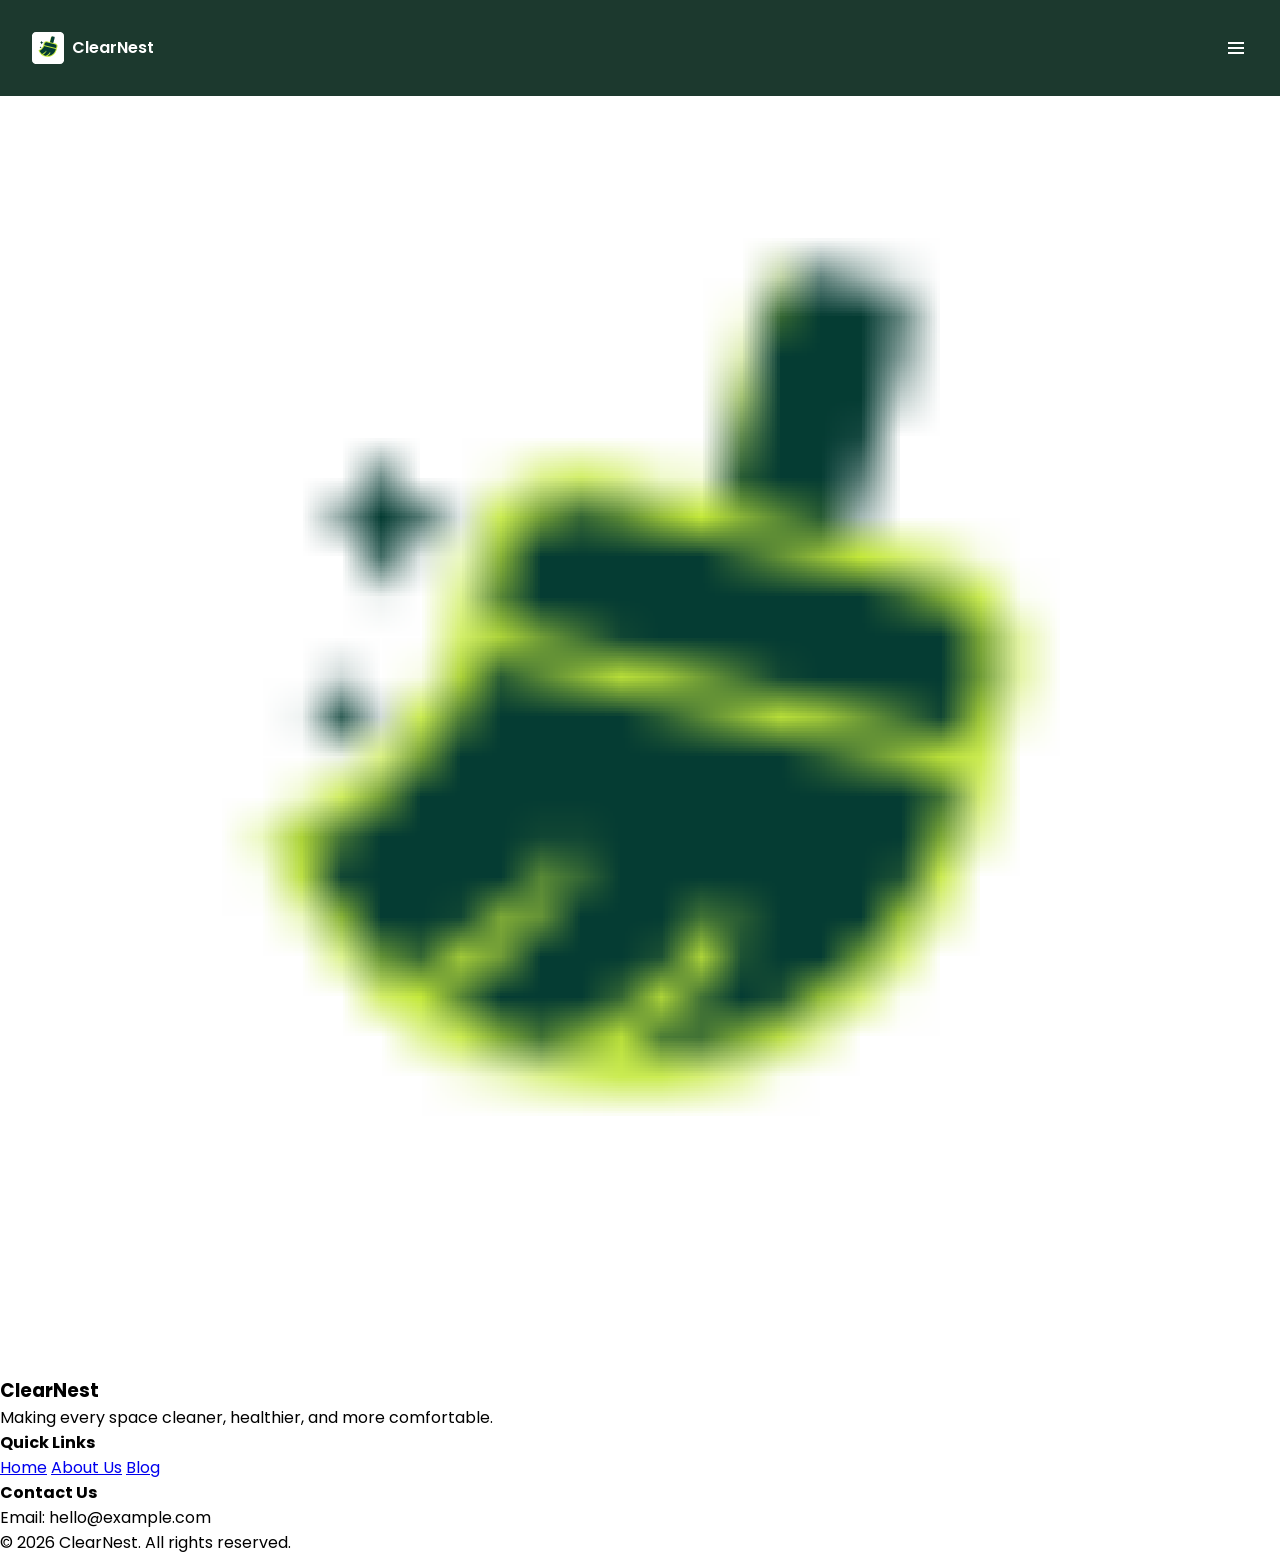
<file: index.html>
<!doctype html>
<html lang="en">
  <head>
    <meta charset="UTF-8" />
    <meta name="viewport" content="width=device-width, initial-scale=1.0" />
    <link rel="shortcut icon" href="./public/logo.png" type="image/x-icon" />
    <link rel="preconnect" href="https://fonts.googleapis.com" />
    <link rel="preconnect" href="https://fonts.gstatic.com" crossorigin />
    <link
      href="https://fonts.googleapis.com/css2?family=Agrave+Pro:wght@100..700&family=Inter:ital,opsz,wght@0,14..32,100..900;1,14..32,100..900&family=Montserrat:ital,wght@0,100..900;1,100..900&family=Poppins:ital,wght@0,100;0,200;0,300;0,400;0,500;0,600;0,700;0,800;0,900;1,100;1,200;1,300;1,400;1,500;1,600;1,700;1,800;1,900&family=Raleway:ital,wght@0,100..900;1,100..900&family=Roboto:ital,wght@0,100..900;1,100..900&family=Young+Serif&display=swap"
      rel="stylesheet"
    />
    <link rel="stylesheet" href="/global.css" />
    <link rel="stylesheet" href="/style.css" />
    <title>Home | Cleaning Webste</title>
  </head>
  <body>
    <section id="hero">
      <div id="header-component"></div>
      <div class="hero-container"></div>
    </section>

    <footer id="footer-component"></footer>
    <script src="/scripts/components.js" defer></script>
  </body>
</html>
</file>
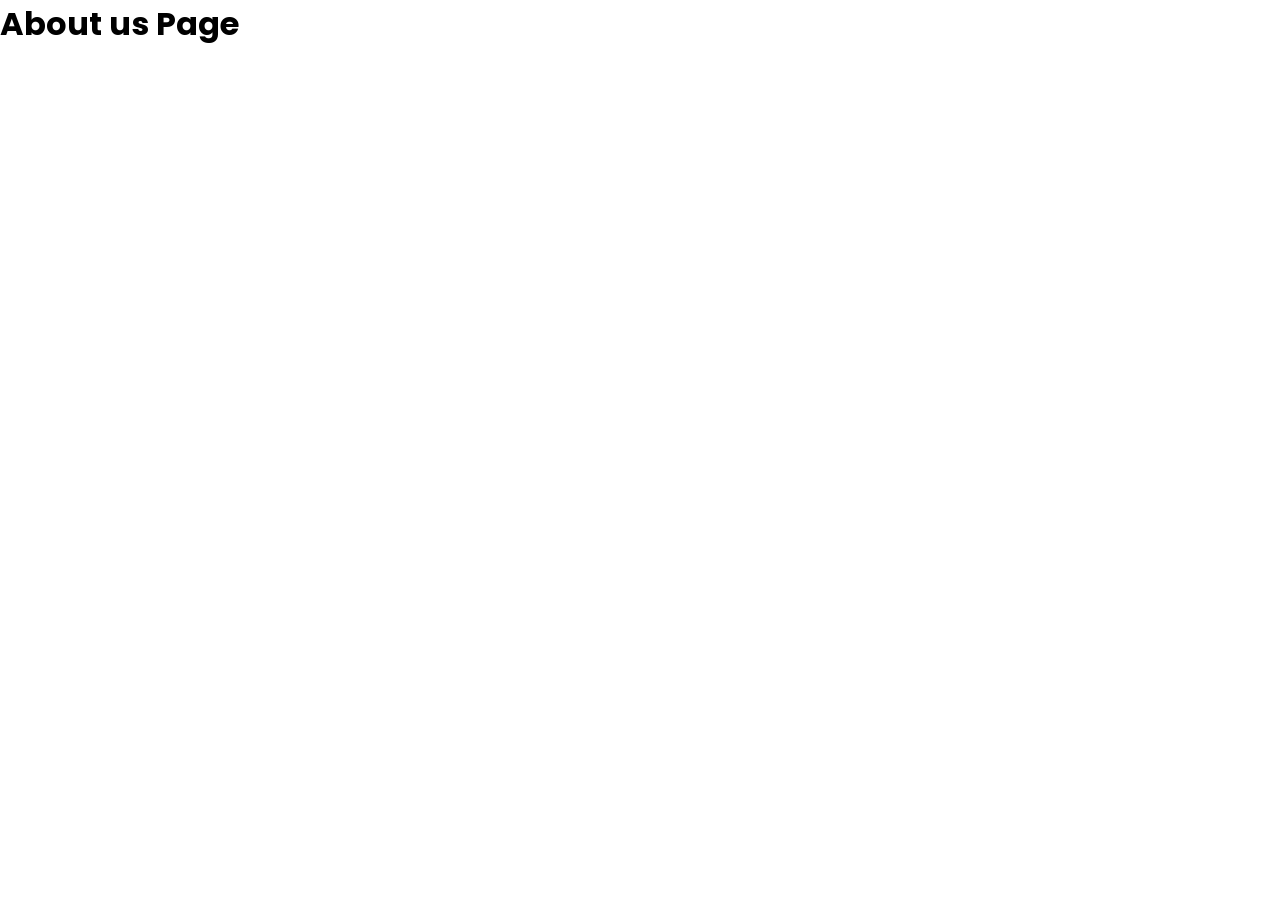
<file: about/index.html>
<!doctype html>
<html lang="en">
  <head>
    <meta charset="UTF-8" />
    <meta name="viewport" content="width=device-width, initial-scale=1.0" />
    <link rel="shortcut icon" href="../public/logo.png" type="image/x-icon">
    <link rel="preconnect" href="https://fonts.googleapis.com" />
    <link rel="preconnect" href="https://fonts.gstatic.com" crossorigin />
    <link
      href="https://fonts.googleapis.com/css2?family=Agrave+Pro:wght@100..700&family=Inter:ital,opsz,wght@0,14..32,100..900;1,14..32,100..900&family=Montserrat:ital,wght@0,100..900;1,100..900&family=Poppins:ital,wght@0,100;0,200;0,300;0,400;0,500;0,600;0,700;0,800;0,900;1,100;1,200;1,300;1,400;1,500;1,600;1,700;1,800;1,900&family=Raleway:ital,wght@0,100..900;1,100..900&family=Roboto:ital,wght@0,100..900;1,100..900&family=Young+Serif&display=swap"
      rel="stylesheet"
    />
    <link rel="stylesheet" href="../global.css" />
    <title>About us | Cleaning Website</title>
  </head>
  <body>
    <h1>About us Page</h1>
  </body>
</html>
</file>
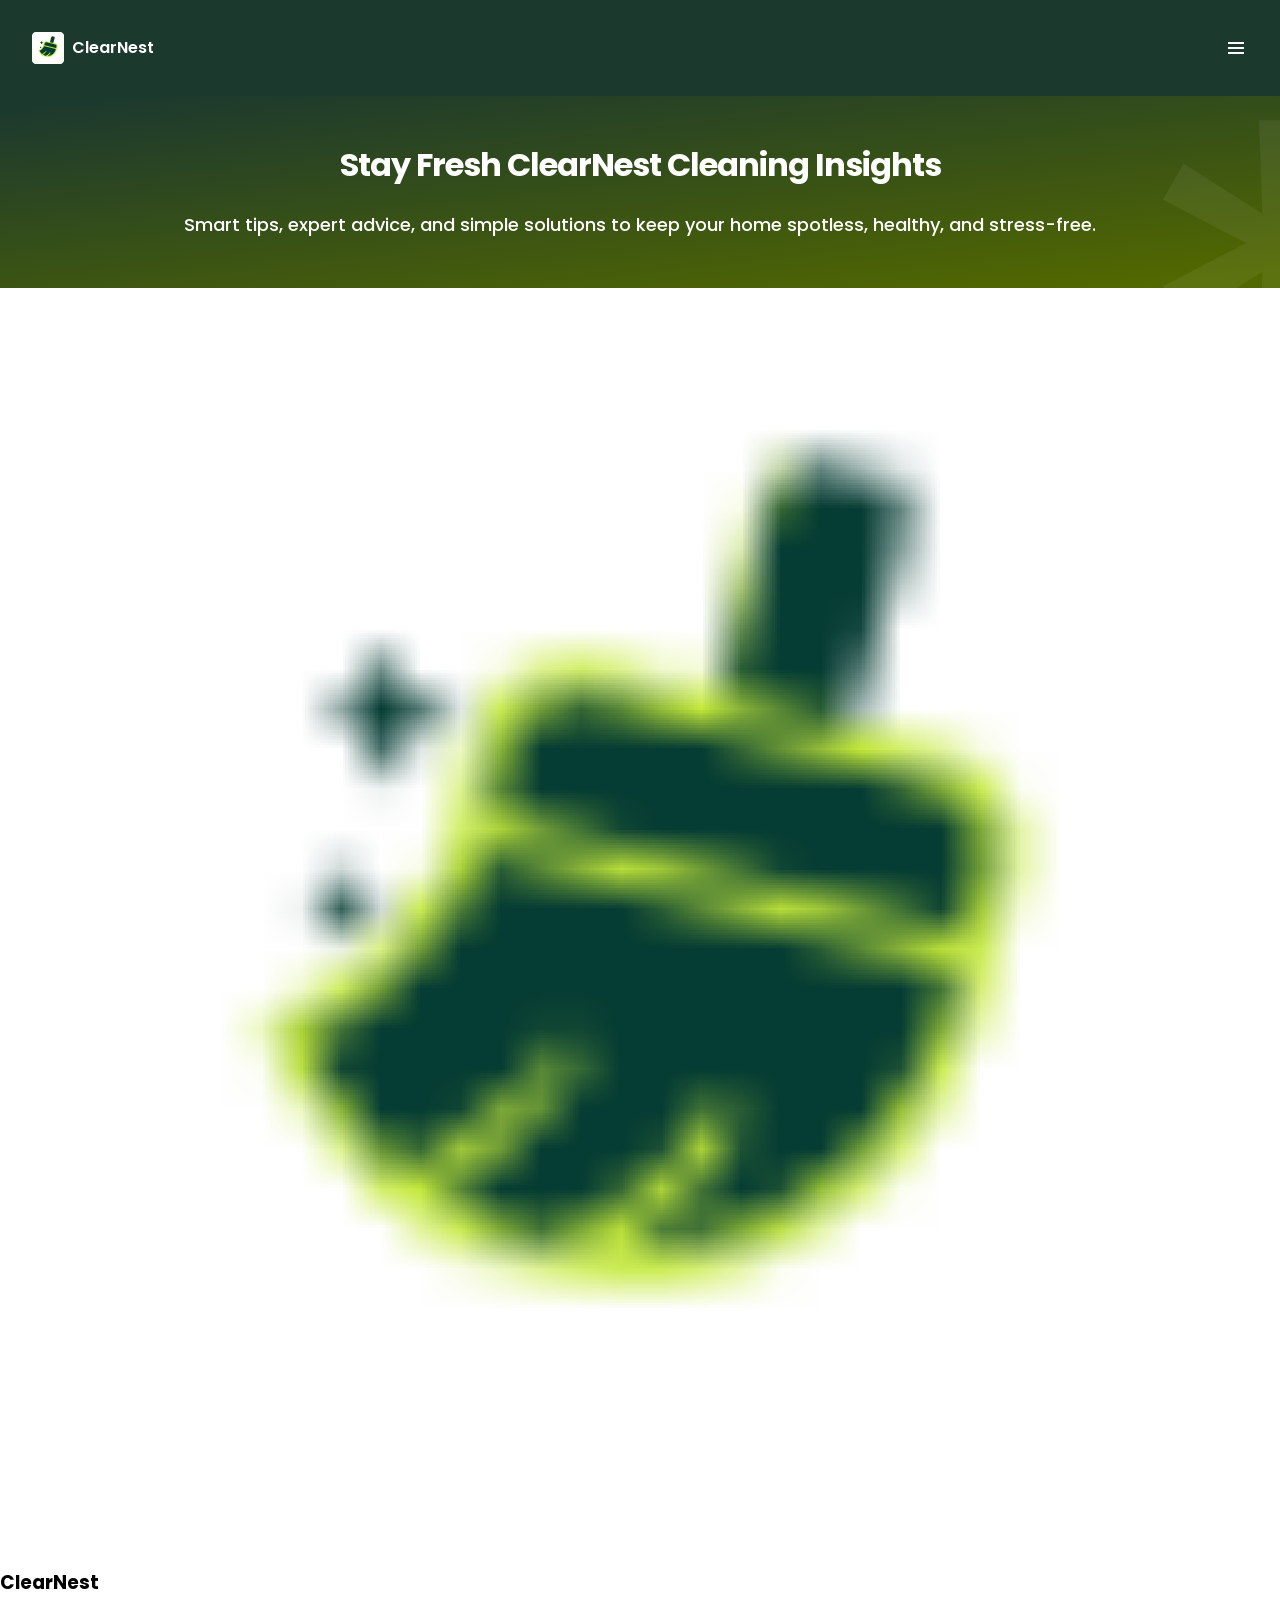
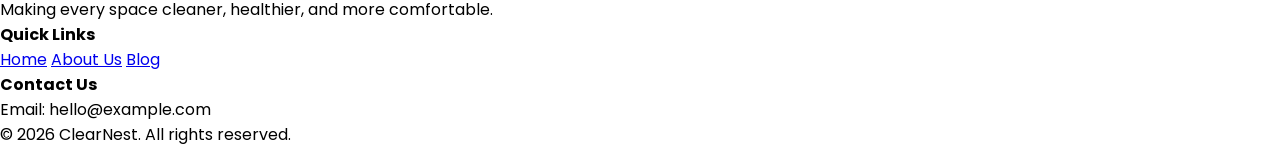
<file: blog/index.html>
<!doctype html>
<html lang="en">
  <head>
    <meta charset="UTF-8" />
    <meta name="viewport" content="width=device-width, initial-scale=1.0" />
    <link rel="shortcut icon" href="/public/logo.png" type="image/x-icon" />
    <link rel="preconnect" href="https://fonts.googleapis.com" />
    <link rel="preconnect" href="https://fonts.gstatic.com" crossorigin />
    <link
      href="https://fonts.googleapis.com/css2?family=Agrave+Pro:wght@100..700&family=Inter:ital,opsz,wght@0,14..32,100..900;1,14..32,100..900&family=Montserrat:ital,wght@0,100..900;1,100..900&family=Poppins:ital,wght@0,100;0,200;0,300;0,400;0,500;0,600;0,700;0,800;0,900;1,100;1,200;1,300;1,400;1,500;1,600;1,700;1,800;1,900&family=Raleway:ital,wght@0,100..900;1,100..900&family=Roboto:ital,wght@0,100..900;1,100..900&family=Young+Serif&display=swap"
      rel="stylesheet"
    />
    <link rel="stylesheet" href="/global.css" />
    <link rel="stylesheet" href="/style.css" />
    <link rel="stylesheet" href="./blog.css" />
    <title>Blogs | Cleaning Website</title>
  </head>
  <body>
    <!-- header -->
    <div id="header-component"></div>
    <!-- blog content -->
    <section id="blog-service">
      <div class="service-container">
        <h1>Stay Fresh ClearNest Cleaning Insights</h1>
        <p class="body-18-medium">
          Smart tips, expert advice, and simple solutions to keep your home
          spotless, healthy, and stress-free.
        </p>
        <span class="ast">*</span>
      </div>
    </section>

    <footer id="footer-component"></footer>
    <!-- js -->
    <script src="/scripts/components.js" defer></script>
  </body>
</html>
</file>
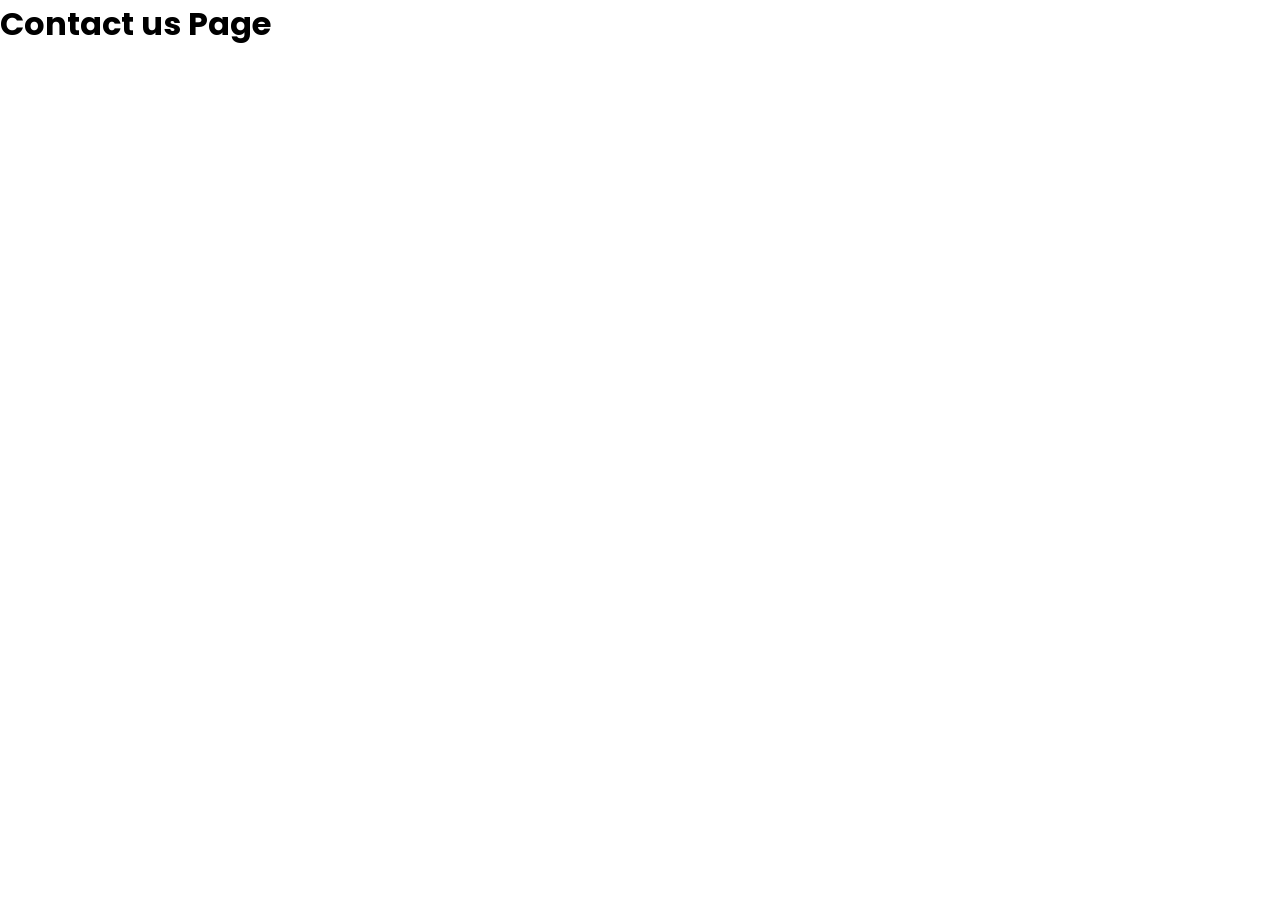
<file: contact/index.html>
<!doctype html>
<html lang="en">
  <head>
    <meta charset="UTF-8" />
    <meta name="viewport" content="width=device-width, initial-scale=1.0" />
    <link rel="shortcut icon" href="../public/logo.png" type="image/x-icon">
    <link rel="preconnect" href="https://fonts.googleapis.com" />
    <link rel="preconnect" href="https://fonts.gstatic.com" crossorigin />
    <link
      href="https://fonts.googleapis.com/css2?family=Agrave+Pro:wght@100..700&family=Inter:ital,opsz,wght@0,14..32,100..900;1,14..32,100..900&family=Montserrat:ital,wght@0,100..900;1,100..900&family=Poppins:ital,wght@0,100;0,200;0,300;0,400;0,500;0,600;0,700;0,800;0,900;1,100;1,200;1,300;1,400;1,500;1,600;1,700;1,800;1,900&family=Raleway:ital,wght@0,100..900;1,100..900&family=Roboto:ital,wght@0,100..900;1,100..900&family=Young+Serif&display=swap"
      rel="stylesheet"
    />
    <link rel="stylesheet" href="../global.css" />
    <title>Contact us | Cleaning Website</title>
  </head>
  <body>
    <h1>Contact us Page</h1>
  </body>
</html>
</file>
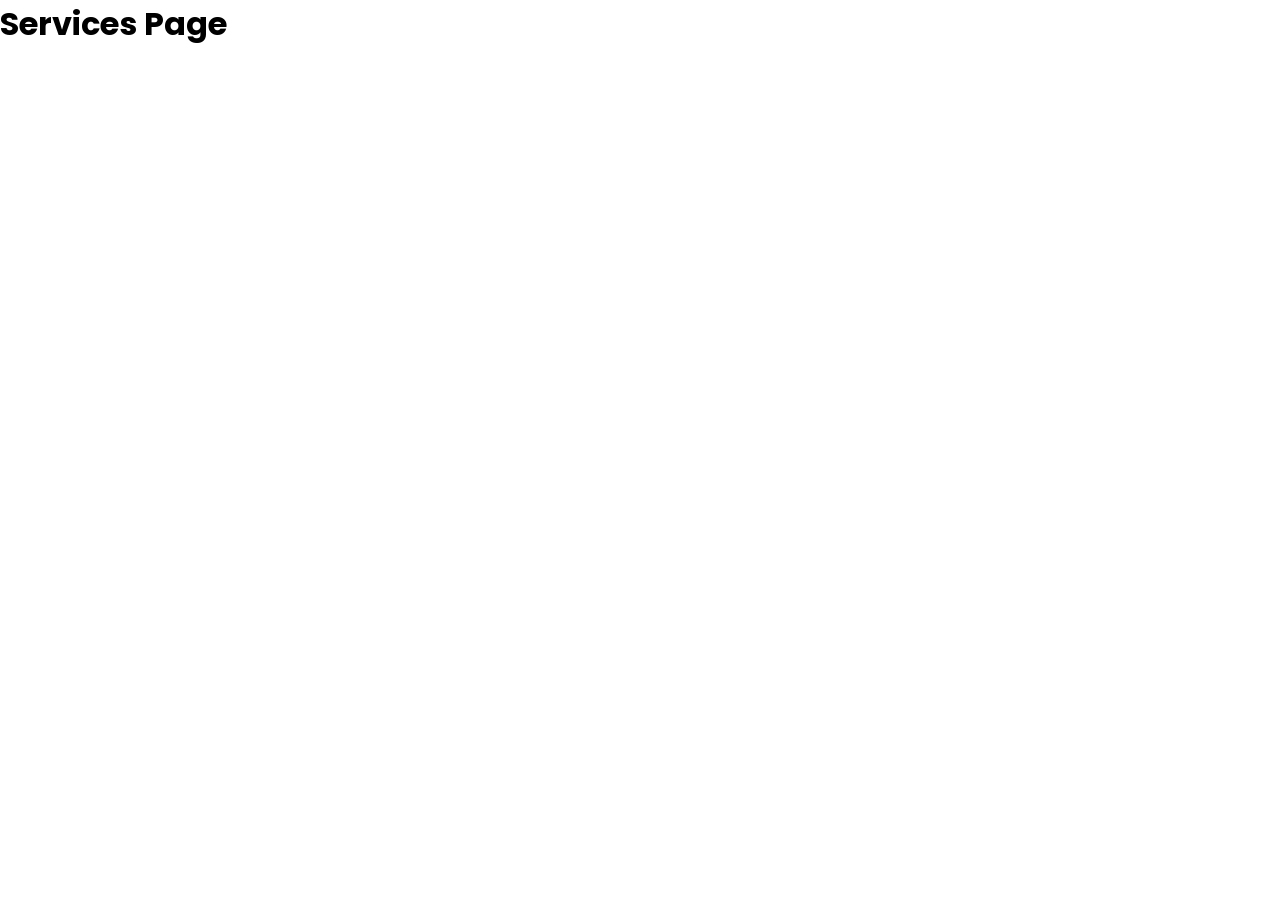
<file: services/index.html>
<!DOCTYPE html>
<html lang="en">
<head>
    <meta charset="UTF-8">
    <meta name="viewport" content="width=device-width, initial-scale=1.0">
    <link rel="shortcut icon" href="../public/logo.png" type="image/x-icon">
    <link rel="preconnect" href="https://fonts.googleapis.com" />
    <link rel="preconnect" href="https://fonts.gstatic.com" crossorigin />
    <link
      href="https://fonts.googleapis.com/css2?family=Agrave+Pro:wght@100..700&family=Inter:ital,opsz,wght@0,14..32,100..900;1,14..32,100..900&family=Montserrat:ital,wght@0,100..900;1,100..900&family=Poppins:ital,wght@0,100;0,200;0,300;0,400;0,500;0,600;0,700;0,800;0,900;1,100;1,200;1,300;1,400;1,500;1,600;1,700;1,800;1,900&family=Raleway:ital,wght@0,100..900;1,100..900&family=Roboto:ital,wght@0,100..900;1,100..900&family=Young+Serif&display=swap"
      rel="stylesheet"
    />
    <link rel="stylesheet" href="../global.css">
    <title>Sevices | Cleaning Website</title>
</head>
<body>
    <h1>Services Page</h1>
</body>
</html>
</file>
<file: global.css>
* {
  margin: 0;
  padding: 0;
  box-sizing: border-box;
}

:root {
  --color-primary: #1c392e;
  --color-secondary: #f8d357;
  --color-button: #c4e93a;
  --color-eco-light: #eaf4e7;
  --color-heading: #111827;
  --color-body: #374151;
  --color-message-error: #dc2626;
  --color-message-success: #29b759;
  --color-black: #000000;
  --color-neutral-white: #ffffff;

  --font-family: "Poppins", sans-serif;

  --font-size-h1: 60px;
  --font-size-h2: 48px;
  --font-size-h3: 36px;

  --font-weight-medium: 500;
  --font-weight-semibold: 600;

  --line-height-h1: 72px;
  --letter-spacing-h1: -1px;

  --line-height-h2: 60px;
  --letter-spacing-h2: 0px;

  --line-height-h3: 45px;
  --letter-spacing-h3: 0px;

  --font-size-h4: 26px;
  --line-height-h4: 30px;
  --letter-spacing-h4: 0px;

  --font-size-h5: 22px;
  --line-height-h5: 28px;
  --letter-spacing-h5: 0px;

  --font-size-h6: 20px;
  --line-height-h6: 26px;
  --letter-spacing-h6: 0px;

  --font-size-body-lg: 18px;
  --line-height-body-lg: 26px;

  --font-size-body-md: 16px;
  --line-height-body-md: 24px;

  --font-size-body-sm: 14px;
  --line-height-body-sm: 21px;

  --font-size-body-xs: 12px;
  --line-height-body-xs: 18px;

  --letter-spacing-body: 0px;

  --font-weight-default: var(--font-weight-medium);

  --section-space: 32px;
}

img {
  width: 100%;
  height: auto;
  display: block;
}

body {
  font-family: var(--font-family);
}

.body-18-semibold {
  font-weight: var(--font-weight-semibold);
  font-size: var(--font-size-body-md);
  line-height: var(--line-height-body-lg);
  color: var(--color-neutral-white);
}

.body-18-medium {
  font-weight: 500;
  font-size: 18px;
  line-height: 30px;
  color: var(--color-neutral-white);
}
</file>
<file: style.css>
#hero {
  background-color: var(--color-primary);
}

header {
  background-color: var(--color-primary);
  backdrop-filter: blur(10px);
  -webkit-backdrop-filter: blur(10px);
  padding: var(--section-space);
  position: sticky;
  top: 0;
}

.header-container {
  display: flex;
  justify-content: space-between;
  align-items: center;
}

.logo {
  display: flex;
  gap: 8px;
  align-items: center;
}

.logo-container {
  width: 32px;
  height: 32px;
  overflow: hidden;
}
</file>
<file: blog/blog.css>
#blog-service {
  background: linear-gradient(173.63deg, #1c392e 4.54%, #526800 94.57%);
  position: relative;
  overflow: hidden;
}

.service-container {
  padding: 48px 0;
  display: flex;
  flex-direction: column;
  gap: 24px;
}

.service-container h1 {
  font-weight: var(-font-size-semibold);
  font-size: 32px;
  line-height: 42px;
  letter-spacing: -1px;
  text-align: center;
  color: var(--color-neutral-white);
}

.service-container p {
  text-align: center;
}

.ast {
  font-family: "Inter";
  font-weight: 400;
  font-size: 599px;
  line-height: 100%;
  color: rgba(255, 255, 255, 0.06);
  position: absolute;
  bottom: -350px;
  right: -140px;
  display: block;
}
</file>
